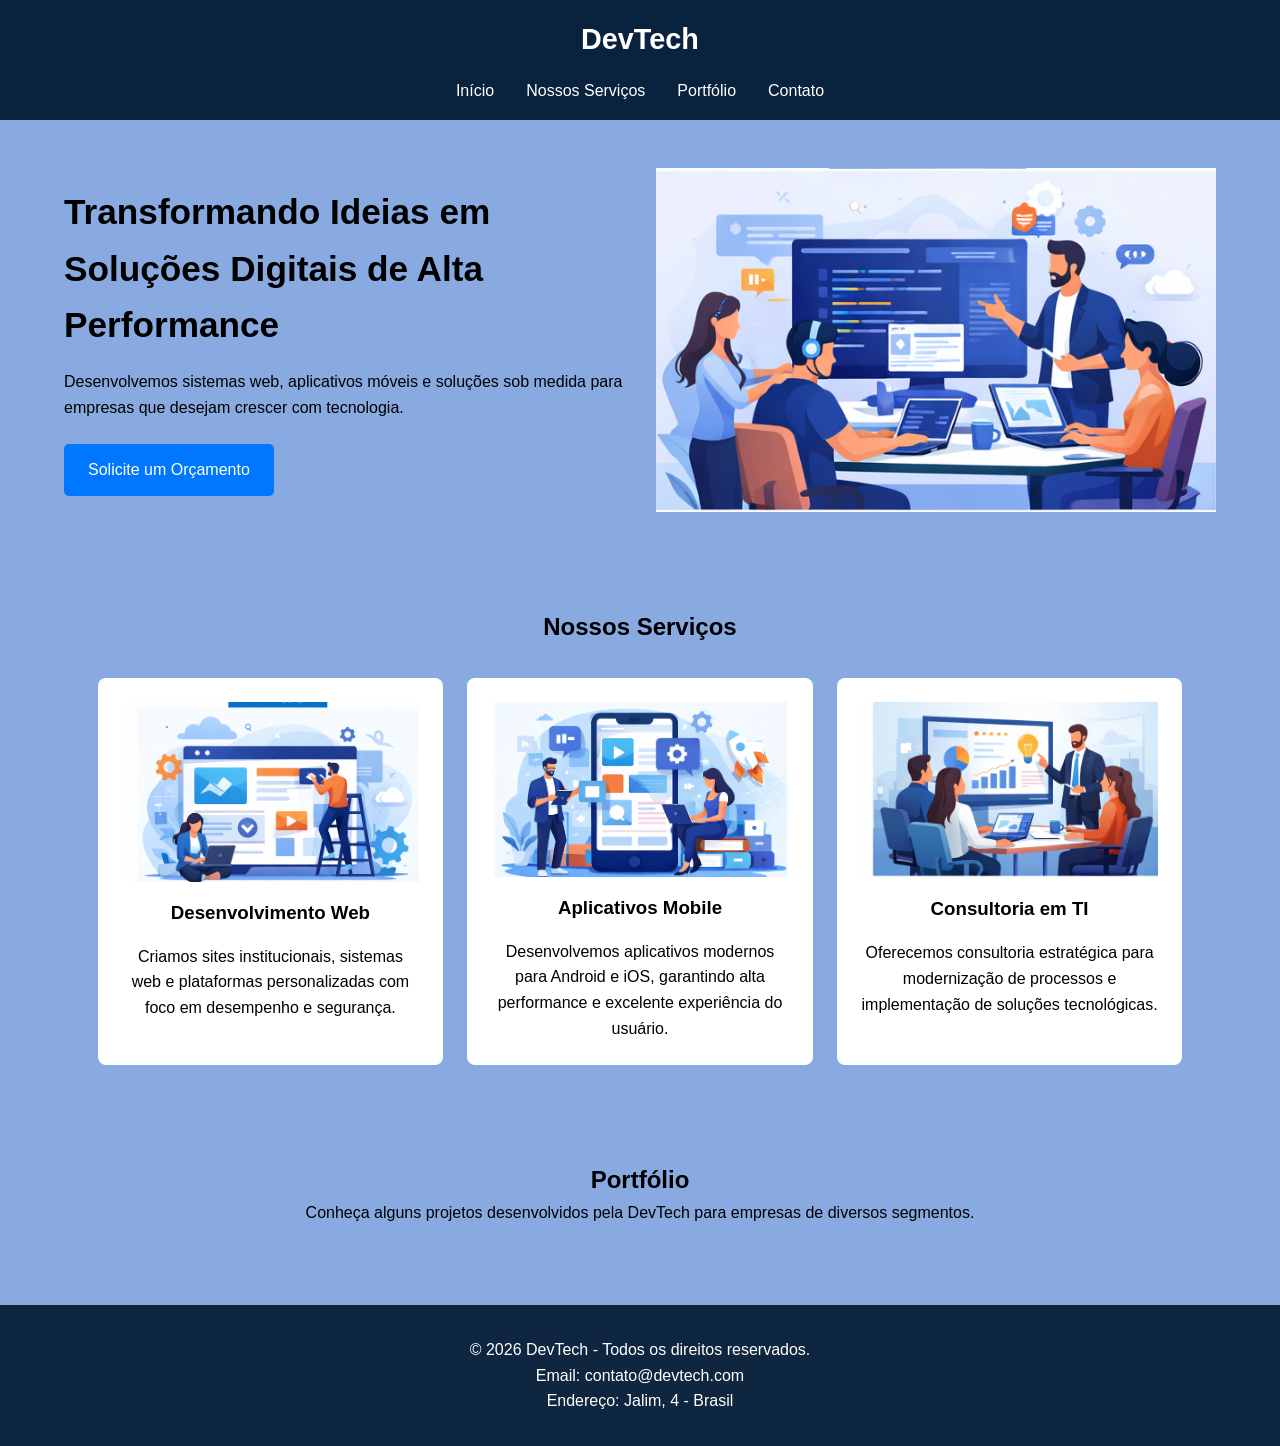
<file: index.html>
<!doctype html>
<html lang="pt-BR">
<head>
<meta charset="utf-8">
<meta http-equiv="refresh" content="0; url=AULA3/">
<title>DevTech</title>
</head>
<body><a href="AULA3/">Abrir a landing page</a></body>
</html>
</file>
<file: AULA3/css/Devtech.css>
/* RESET BÁSICO */
* {
    margin: 0;
    padding: 0;
    box-sizing: border-box;
}

body {
    font-family: Arial, Helvetica, sans-serif;
    line-height: 1.6;
    background-color: #88aae0;
    color: #000000;
}

/* CONTAINER PADRÃO */
.container {
    width: 90%;
    max-width: 1200px;
    margin: auto;
}

/* IMAGENS RESPONSIVAS */
img {
    max-width: 100%;
    height: auto;
    display: block;
}

/* HEADER */
header {
    background-color: #09223d;
    padding: 1rem 0;
}

.logo {
    color: #ffffff;
    font-size: 1.8rem;
    text-align: center;
}

/* MENU MOBILE (coluna) */
.menu {
    list-style: none;
    margin-top: 1rem;
    text-align: center;
}

.menu li {
    margin: 0.5rem 0;
}

.menu a {
    text-decoration: none;
    color: #ffffff;
    font-size: 1rem;
}

/* HERO */
.hero {
    padding: 3rem 0;
    text-align: center;
}

.hero h2 {
    font-size: 1.8rem;
    margin-bottom: 1rem;
}

.hero p {
    margin-bottom: 1.5rem;
}

.btn {
    display: inline-block;
    padding: 0.8rem 1.5rem;
    background-color: #0077ff;
    color: #fff;
    text-decoration: none;
    border-radius: 5px;
}

/* SERVIÇOS */
.servicos {
    padding: 3rem 0;
    text-align: center;
}

.servicos h2 {
    margin-bottom: 2rem;
}

/* MOBILE: 1 CARD POR LINHA */
.cards {
    display: flex;
    flex-direction: column;
    gap: 1.5rem;
}

.card {
    background-color: #ffffff;
    padding: 1.5rem;
    border-radius: 8px;
}

.card h3 {
    margin: 1rem 0;
}

/* PORTFÓLIO */
.portfolio {
    padding: 3rem 0;
    text-align: center;
}

/* FOOTER */
footer {
    background-color: #0f2640;
    color: #ffffff;
    padding: 2rem 0;
    text-align: center;
    margin-top: 2rem;
}

/* ========================= */
/* 📱 TABLET (mín 768px) */
/* ========================= */

@media (min-width: 768px) {

    /* MENU HORIZONTAL */
    .menu {
        display: flex;
        justify-content: center;
        gap: 2rem;
        margin-top: 1rem;
    }

    .menu li {
        margin: 0;
    }

    /* HERO LADO A LADO */
    .hero-container {
        display: flex;
        align-items: center;
        gap: 2rem;
        text-align: left;
    }

    .hero-texto,
    .hero-imagem {
        flex: 1;
    }

    /* 2 CARDS POR LINHA */
    .cards {
        flex-direction: row;
        flex-wrap: wrap;
        justify-content: center;
    }

    .card {
        width: 45%;
    }
}

/* ========================= */
/* 💻 DESKTOP (mín 1024px) */
/* ========================= */

@media (min-width: 1024px) {

    /* 3 CARDS POR LINHA */
    .card {
        width: 30%;
    }

    .hero h2 {
        font-size: 2.2rem;
    }
}
</file>
